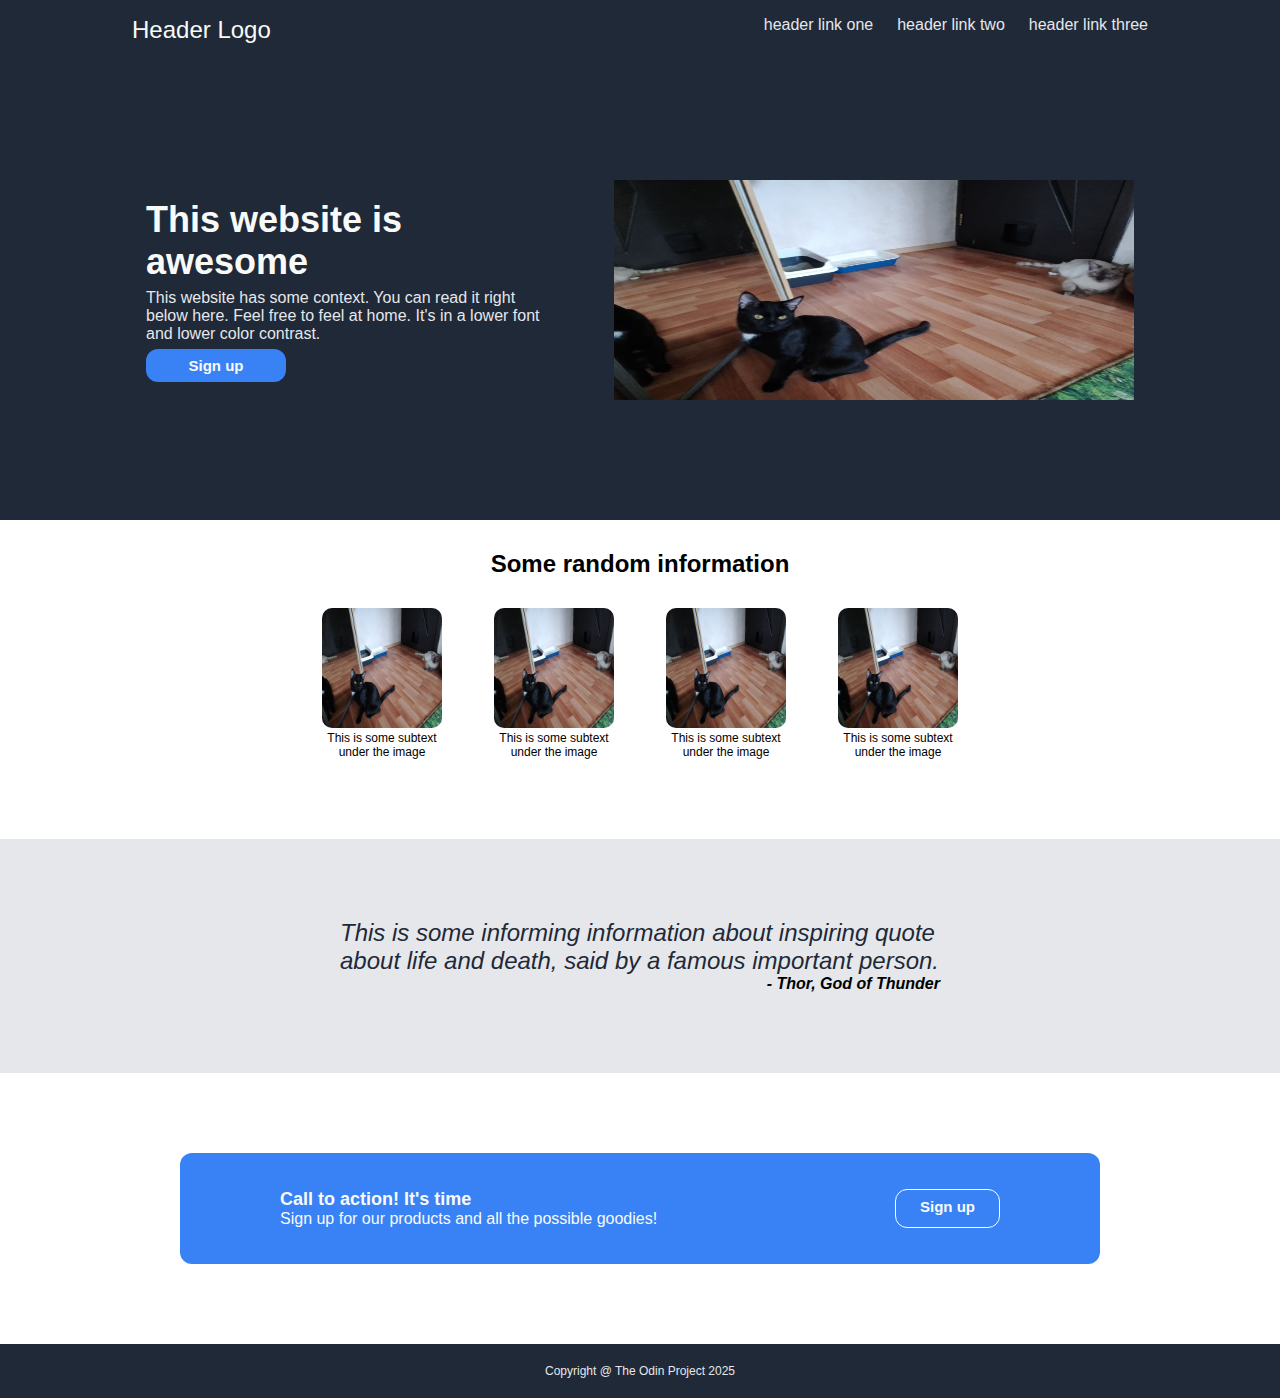
<file: index.html>
<!DOCTYPE html>
<html>
<head>
    <meta charset="UTF-8">
    <meta name="viewport" content="width=device-width, initial-scale=1.0">
    <title>Landing Page</title>
    <link rel="stylesheet" href="styles.css">
</head>

<header>
    <div>Header Logo</div>
    <div class="links">
        <ul>
            <li>header link one</li>
            <li>header link two</li>
            <li>header link three</li>
        </ul>
    </div>
</header>

<body>
    <div class="hero-main">
        <div class="text">
            <h1>This website is awesome</h1>
            <p>This website has some context. You can read it right below here. Feel free to feel at home. It's in a lower font and lower color contrast.</p>
            <button>Sign up</button>
        </div>
        <img src="kitty.jpg">
    </div>

    <h2>Some random information</h2>

    <div class="items">
            <div class="block">
                <img src="kitty.jpg">
                <p>This is some subtext under the image</p>
            </div>
            <div class="block">
                <img src="kitty.jpg">
                <p>This is some subtext under the image</p>
            </div>
            <div class="block">
                <img src="kitty.jpg">
                <p>This is some subtext under the image</p>
            </div>
            <div class="block">
                <img src="kitty.jpg">
                <p>This is some subtext under the image</p>
            </div>
    </div>
    <div class="quote">
        <p>This is some informing information about inspiring quote about life and death, said by a famous important person.</p>
        <p class="who">- Thor, God of Thunder</p>
    </div>
    <div class="call">
        <div class="action">
            <p class="time">Call to action! It's time</p>
            <p class="goodies">Sign up for our products and all the possible goodies!</p>
        </div>
        <button>Sign up</button>
    </div>
    </div>
</body>

<footer>
    <div>
        <p>Copyright @ The Odin Project 2025</p>
    </div>
</footer>
</html>
</file>
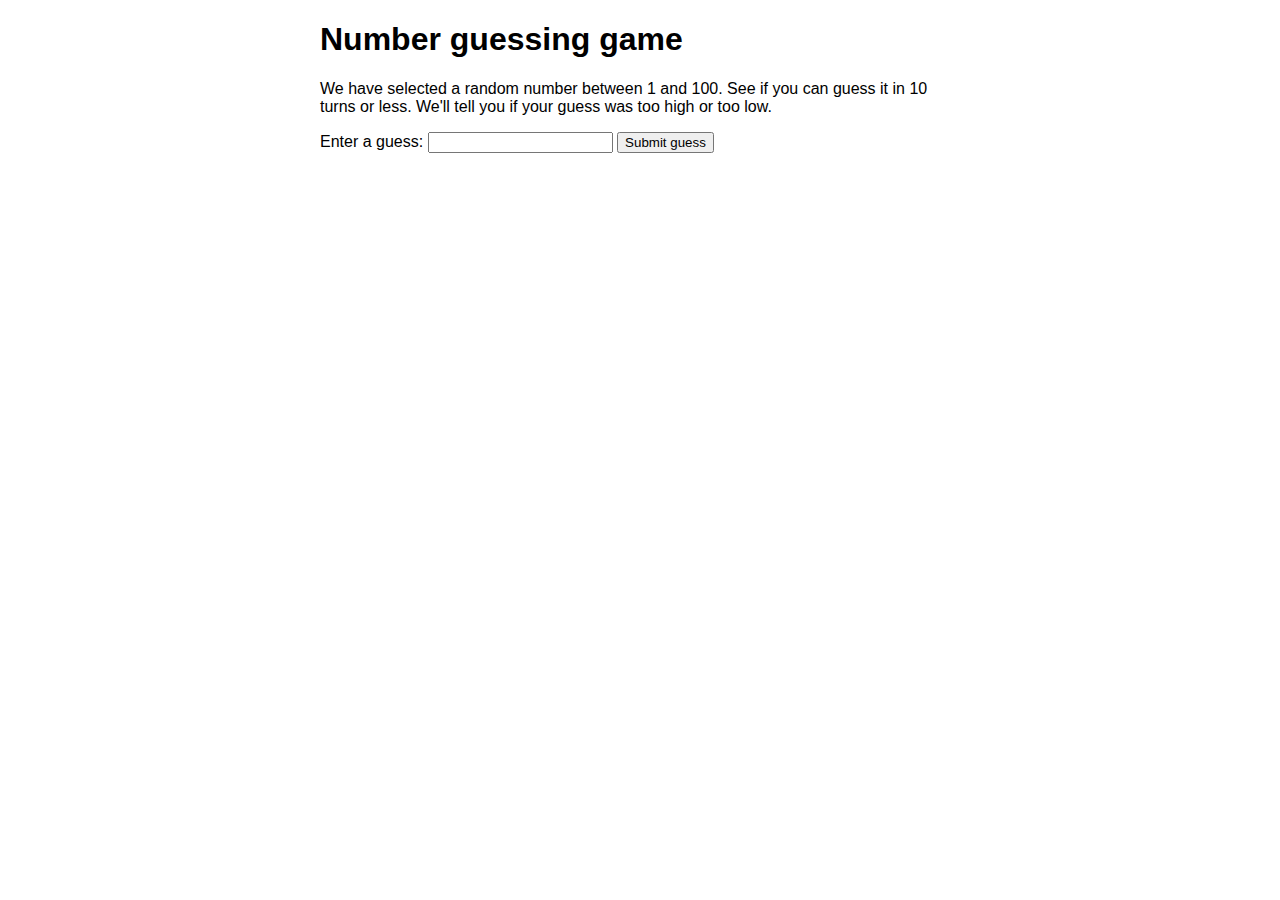
<file: some.html>
<!doctype html>
<html lang="en-US">
  <head>
    <meta charset="utf-8" />

    <title>Number guessing game</title>

    <style>
      html {
        font-family: sans-serif;
      }
      body {
        width: 50%;
        max-width: 800px;
        min-width: 480px;
        margin: 0 auto;
      }
      .lastResult {
        color: white;
        padding: 3px;
      }
    </style>
  </head>

  <body>
    <h1>Number guessing game</h1>

    <p>
      We have selected a random number between 1 and 100. See if you can guess
      it in 10 turns or less. We'll tell you if your guess was too high or too
      low.
    </p>

    <div class="form">
      <label for="guessField">Enter a guess: </label>
      <input type="text" id="guessField" class="guessField" />
      <input type="submit" value="Submit guess" class="guessSubmit" />
    </div>

    <div class="resultParas">
      <p class="guesses"></p>
      <p class="lastResult"></p>
      <p class="lowOrHi"></p>
    </div>

    <script>
      let randomNumber = Math.floor(Math.random() * 100) + 1;

      console.log(randomNumber);

      const guesses = document.querySelector(".guesses");
      const lastResult = document.querySelector(".lastResult");
      const lowOrHi = document.querySelector(".lowOrHi");
      const guessSubmit = document.querySelector(".guessSubmit");
      const guessField = document.querySelector(".guessField");

      let guessCount = 1;
      let resetButton;

      function checkGuess() {
        const userGuess = Number(guessField.value);
        if (guessCount === 1) {
          guesses.textContent = "Previous guesses: ";
        }
        guesses.textContent += userGuess + " ";

        if (userGuess === randomNumber) {
          lastResult.textContent = "Congratulations! You got it right!";
          lastResult.style.backgroundColor = "green";
          lowOrHi.textContent = "";
          setGameOver();
        } else if (guessCount === 10) {
          lastResult.textContent = "!!!GAME OVER!!!";
          setGameOver();
        } else {
          lastResult.textContent = "Wrong!";
          lastResult.style.backgroundColor = "red";
          if (userGuess < randomNumber) {
            lowOrHi.textContent = "Last guess was too low!";
          } else if (userGuess > randomNumber) {
            lowOrHi.textContent = "Last guess was too high!";
          }
        }

        guessCount++;
        guessField.value = "";
        guessField.focus();
      }
      guessSubmit.addEventListener("click", checkGuess);

      function setGameOver() {
        guessField.disabled = true;
        guessSubmit.disabled = true;
        resetButton = document.createElement("button");
        resetButton.textContent = "Start new game";
        document.body.appendChild(resetButton);
        resetButton.addEventListener("click", resetGame);
      }

      function resetGame() {
        guessCount = 1;

        const resetParas = document.querySelectorAll(".resultParas p");
        for (const resetPara of resetParas) {
          resetPara.textContent = "";
        }
        resetButton.parentNode.removeChild(resetButton);

        guessField.disabled = false;
        guessSubmit.disabled = false;
        guessField.value = "";
        guessField.focus();

        lastResult.style.backgroundColor = "white";

        randomNumber = Math.floor(Math.random() * 100) + 1;
        console.log(randomNumber);
      }
    </script>
  </body>
</html>
</file>
<file: styles.css>
* {
    font-family: Verdana, Geneva, Tahoma, sans-serif;
    margin: 0;
}

h2 {
    text-align: center;
    padding: 30px;
}

header {
    font-size: 24px;
    color: #F9FAF8;
    display: flex;
    justify-content: space-between;
    padding: 16px 132px;
}

body {
    display: flex;
    flex-direction: column;
    flex: 1;
    justify-content: center;
}

.hero-main {
    display: flex;
    justify-content: center;
    align-items: center;
    padding: 120px 68px;
    gap: 68px;
}

.hero-main img {
    width: 520px;
    height: 220px;
}

.text {
    display: flex;
    flex-direction: column;
    flex-basis: 400px;
    gap: 6px;
}

button {
    display: flex;
    padding: 8px 24px;
    font-weight: 900;
    font-size: 15px;
    justify-content: center;
    max-width: 140px;
    border: 0;
}

.hero-main, footer, header {
    background-color: #1F2937;
}

.hero-main h1 {
    font-size: 36px;
    font-weight: 900;
    color: #F9FAF8;
}

.hero-main p, header ul {
    font-size: 16px;
    color: #E5E7EB;
    font-weight: 200;
}

.items {
    display: flex;
    justify-content: center;
    padding-bottom: 80px;
    text-align: center;
    gap: 52px;
}

.block {
    max-width: 120px;
    font-size: 12px;
}

.block img {
    border-radius: 10px;
    height: 120px;
    width: 120px;
    gap: 32px;
}

.quote {
    background-color: #E5E7EB;
    color: #1F2937;
    font-size: 36px;
    font-style: italic;
    font-size: 24px;
    display: flex;
    padding: 80px 340px;
    flex-direction: column;
}

.who {
    text-align: end;
    font-size: 16px;
    font-weight: 900;
    color: black;
}

.call, button {
    background-color: #3882F6;
    color: #F9FAF8;
    border-radius: 12px;
}

.call {
    display: flex;
    justify-content: space-between;
    padding: 36px 100px;
    margin: 80px 180px;
}

.action {
    display: flex;
    flex-direction: column;
    justify-content: flex-start;
}

.action .time {
    font-weight: 900;
    font-size: 18px;
}

.action .goodies {
    font-size: 16px;
}

.call button {
    border: 1px solid white;
}

ul {
    list-style: none;
    margin: 0;
    padding: 0;
    display: flex;
    gap: 24px;
}

footer {
    display: flex;
    justify-content: center;
    color: #E5E7EB;
    margin-top: auto;
    padding: 20px;
    font-size: 12px;
}
</file>
